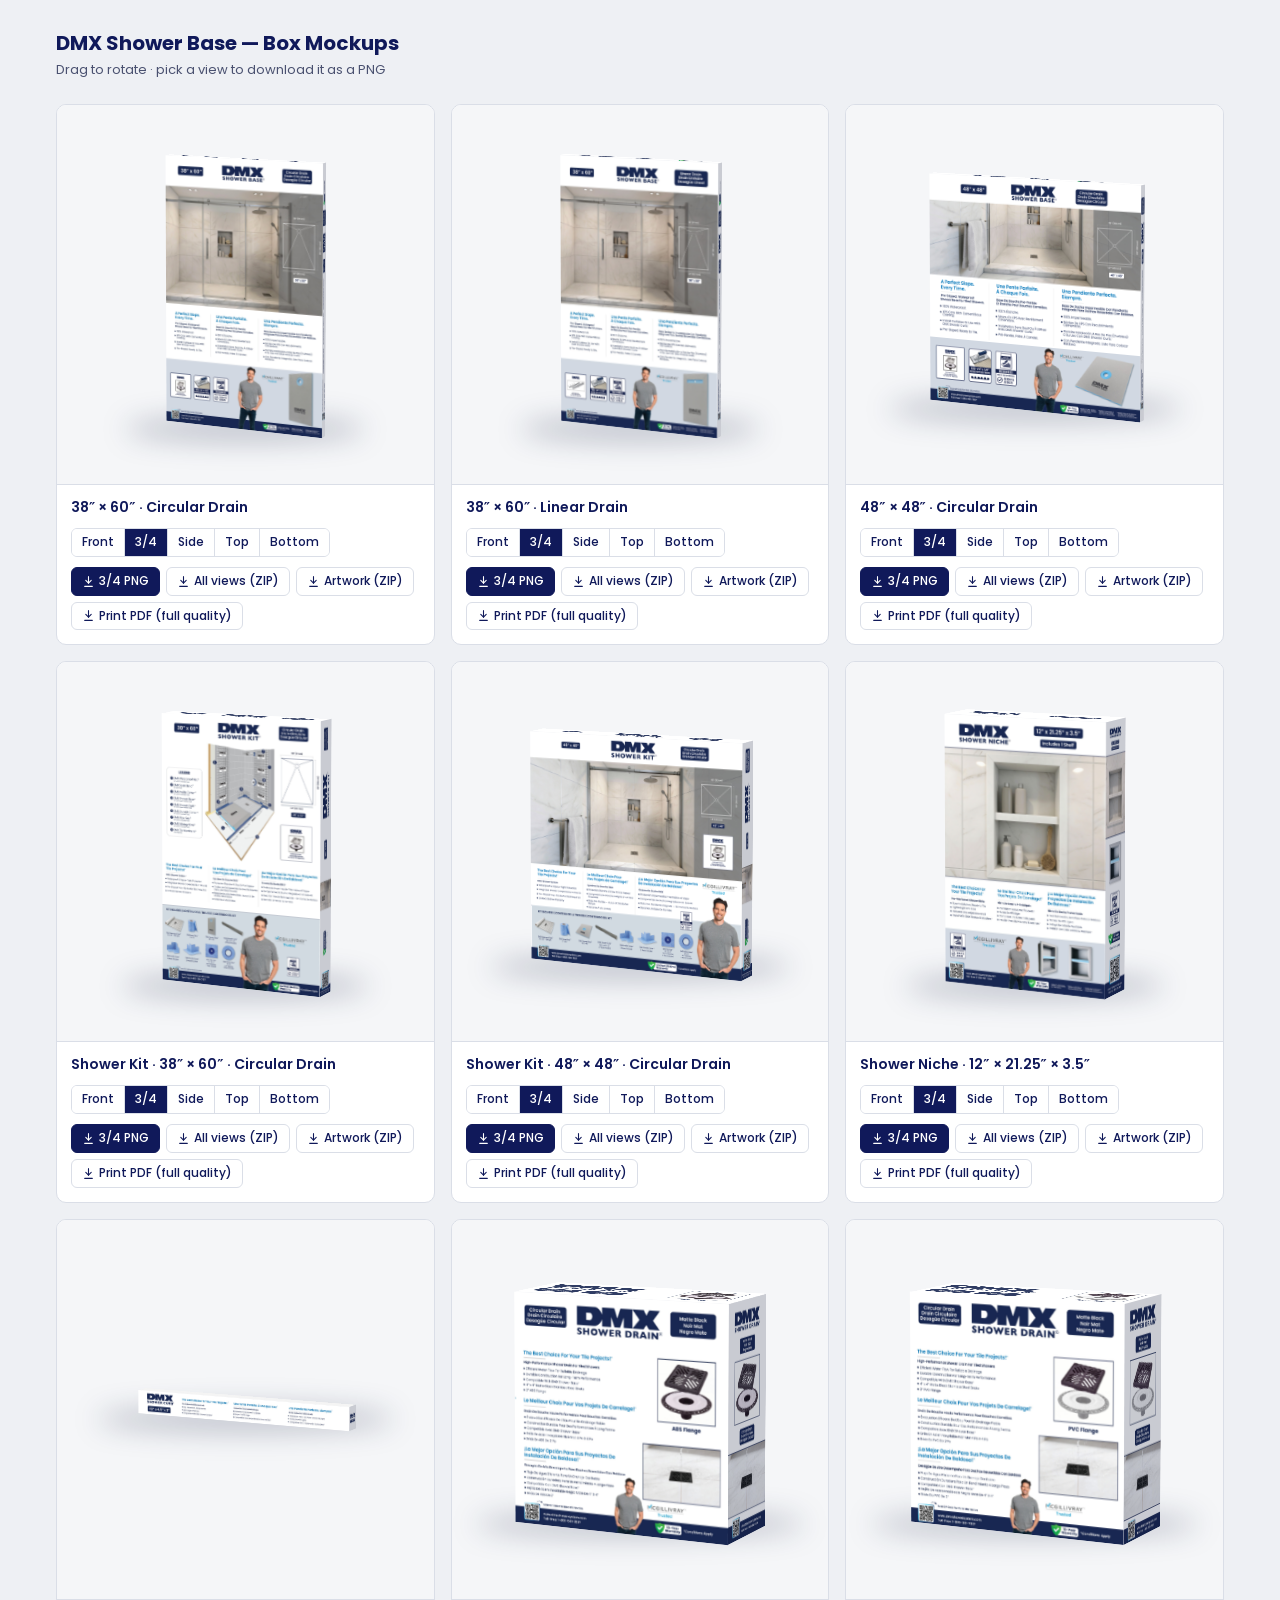
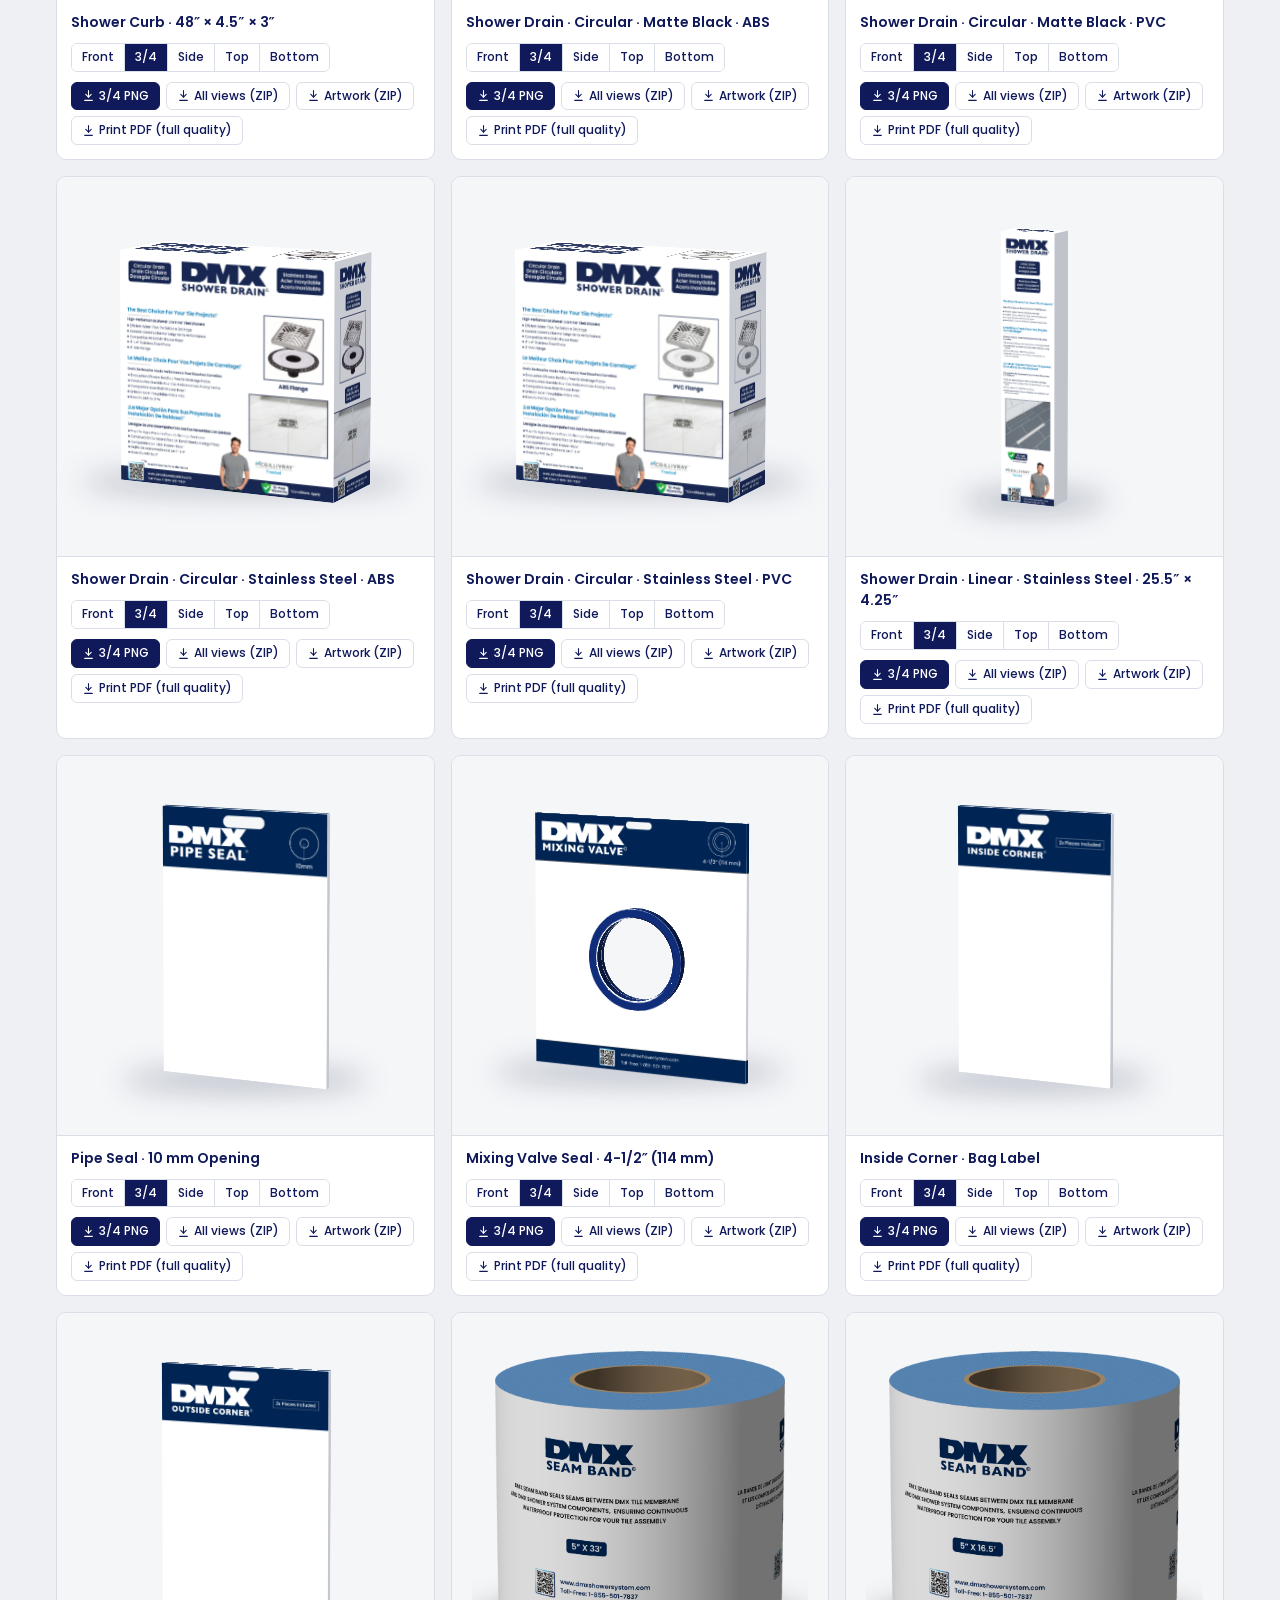
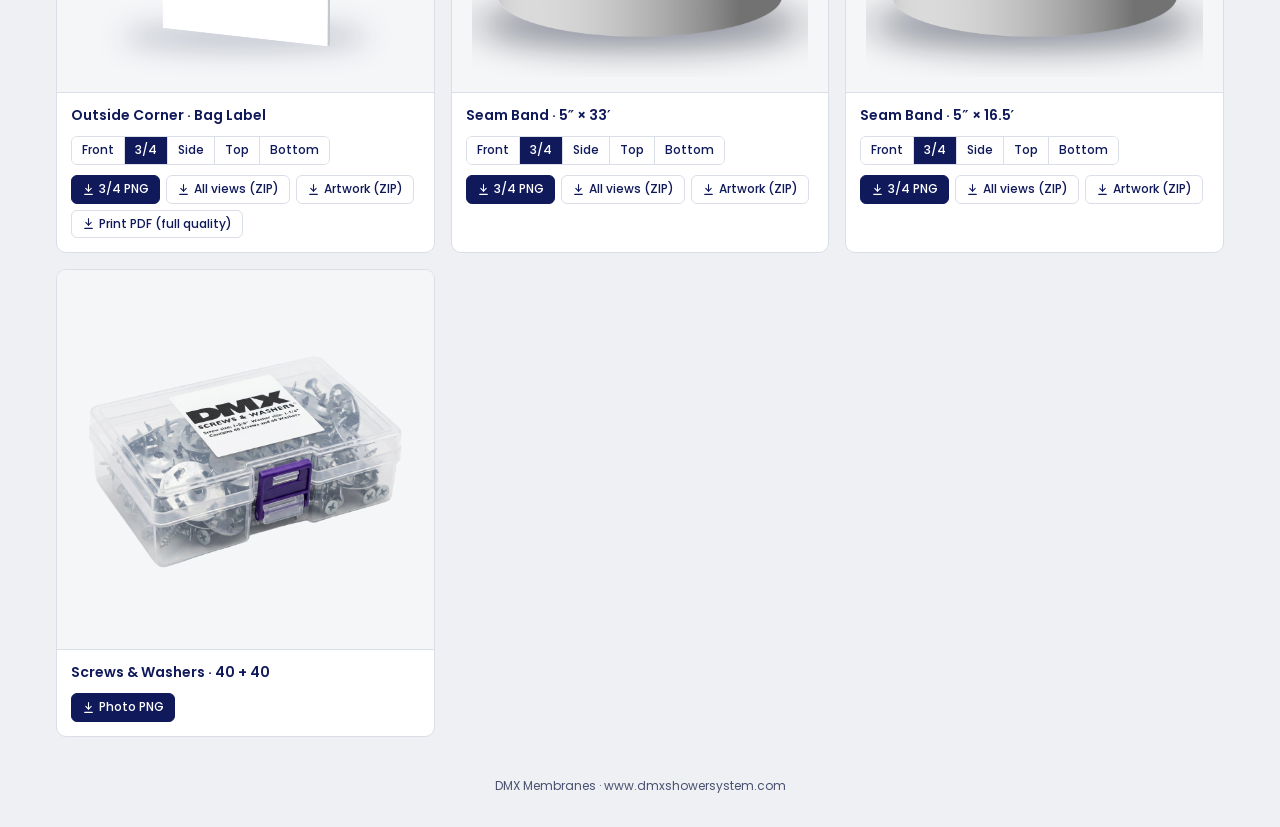
<file: index.html>
<!doctype html>
<html lang="en">
<head>
<meta charset="utf-8">
<meta name="viewport" content="width=device-width, initial-scale=1">
<title>DMX Shower Base — Box Mockups</title>
<link rel="preconnect" href="https://fonts.googleapis.com">
<link href="https://fonts.googleapis.com/css2?family=Poppins:wght@400;500;700&display=swap" rel="stylesheet">
<style>
  :root { --navy:#10195A; --ink:#10195A; --muted:#4A5170; --bg:#EEF0F4; --card:#FFFFFF; --line:#DADEE7; }
  * { box-sizing: border-box; }
  body { margin:0; background:var(--bg); color:var(--ink); font-family:'Poppins', system-ui, sans-serif; }
  header { max-width:1200px; margin:0 auto; padding:28px 16px 8px; }
  header h1 { margin:0; font-size:20px; font-weight:700; }
  header p { margin:2px 0 0; font-size:13px; color:var(--muted); }
  main { max-width:1200px; margin:0 auto; padding:16px 16px 40px; display:grid; gap:16px;
         grid-template-columns:repeat(auto-fit, minmax(min(100%, 320px), 1fr)); }
  .card { background:var(--card); border:1px solid var(--line); border-radius:10px; overflow:hidden; }
  .stage { position:relative; height:380px; background:#F5F6F8; border-bottom:1px solid var(--line);
           perspective:2200px; perspective-origin:50% 12%; cursor:grab; touch-action:none; user-select:none; overflow:hidden; }
  .stage:active { cursor:grabbing; }
  .shadow { position:absolute; left:50%; transform:translateX(-50%); border-radius:50%; background:rgba(15,25,60,.25); filter:blur(14px); height:24px; transition:opacity .3s; }
  .box { position:absolute; left:50%; top:50%; transform-style:preserve-3d; }
  .face { position:absolute; backface-visibility:hidden; }
  .face img { display:block; width:100%; height:100%; pointer-events:none; -webkit-user-drag:none; }
  .face .shade { position:absolute; inset:0; }
  .meta { padding:12px 14px 14px; display:flex; flex-direction:column; gap:10px; }
  .meta h2 { margin:0; font-size:14px; font-weight:600; }
  .label { display:none; }
  .row { display:flex; gap:6px; flex-wrap:wrap; }
  .views { gap:0; border:1px solid var(--line); border-radius:6px; overflow:hidden; width:max-content; max-width:100%; }
  .views button { border:0; border-right:1px solid var(--line); border-radius:0; }
  .views button:last-child { border-right:0; }
  button, .btn { font:inherit; font-size:12px; font-weight:500; color:var(--navy); background:#fff; border:1px solid var(--line);
           border-radius:6px; padding:5px 10px; cursor:pointer; text-decoration:none; display:inline-flex; align-items:center; gap:4px; line-height:1.4; }
  button:hover, .btn:hover { background:#F0F2F7; }
  button[aria-pressed="true"] { background:var(--navy); color:#fff; }
  .btn.solid { background:var(--navy); border-color:var(--navy); color:#fff; }
  .btn.solid:hover { background:#1E2A7A; }
  .btn[aria-disabled="true"] { opacity:.45; pointer-events:none; }
  button svg, .btn svg { width:13px; height:13px; flex:none; }
  .frame { position:absolute; inset:0; margin:auto; max-width:90%; max-height:92%; pointer-events:none; -webkit-user-drag:none; }
  footer { text-align:center; font-size:12px; color:var(--muted); padding:0 16px 32px; }
</style>
</head>
<body>
<header>
  <h1>DMX Shower Base — Box Mockups</h1>
  <p>Drag to rotate · pick a view to download it as a PNG</p>
</header>
<main>
  <section class="card" data-slug="38x60-circular" data-w="1640" data-h="2576" data-d="84" data-pdf="DMX-Shower-Base-38x60-Circular.pdf">
    <div class="stage" aria-label="3D box mockup, 38 by 60 inch circular drain"></div>
    <div class="meta"><h2>38″ × 60″ · Circular Drain</h2>
      <p class="label">View</p><div class="row views"></div>
      <p class="label">Download</p><div class="row dl"></div></div>
  </section>
  <section class="card" data-slug="38x60-linear" data-w="1643" data-h="2576" data-d="94" data-pdf="DMX-Shower-Base-38x60-Linear.pdf">
    <div class="stage" aria-label="3D box mockup, 38 by 60 inch linear drain"></div>
    <div class="meta"><h2>38″ × 60″ · Linear Drain</h2>
      <p class="label">View</p><div class="row views"></div>
      <p class="label">Download</p><div class="row dl"></div></div>
  </section>
  <section class="card" data-slug="48x48-circular" data-w="2576" data-h="2576" data-d="105" data-pdf="DMX-Shower-Base-48x48-Circular.pdf">
    <div class="stage" aria-label="3D box mockup, 48 by 48 inch circular drain"></div>
    <div class="meta"><h2>48″ × 48″ · Circular Drain</h2>
      <p class="label">View</p><div class="row views"></div>
      <p class="label">Download</p><div class="row dl"></div></div>
  </section>
  <section class="card" data-slug="shower-kit-38x60" data-w="1649" data-h="2576" data-d="242" data-pdf="DMX-Shower-Kit-38x60.pdf">
    <div class="stage" aria-label="3D box mockup, DMX shower kit 38 by 60 inch circular drain"></div>
    <div class="meta"><h2>Shower Kit · 38″ × 60″ · Circular Drain</h2>
      <p class="label">View</p><div class="row views"></div>
      <p class="label">Download</p><div class="row dl"></div></div>
  </section>
  <section class="card" data-slug="shower-kit-48x48" data-w="2576" data-h="2576" data-d="302" data-pdf="DMX-Shower-Kit-48x48.pdf">
    <div class="stage" aria-label="3D box mockup, DMX shower kit 48 by 48 inch circular drain"></div>
    <div class="meta"><h2>Shower Kit · 48″ × 48″ · Circular Drain</h2>
      <p class="label">View</p><div class="row views"></div>
      <p class="label">Download</p><div class="row dl"></div></div>
  </section>
  <section class="card" data-slug="shower-niche" data-w="1660" data-h="2556" data-d="452" data-pdf="DMX-Shower-Niche.pdf">
    <div class="stage" aria-label="3D box mockup, DMX shower niche"></div>
    <div class="meta"><h2>Shower Niche · 12″ × 21.25″ × 3.5″</h2>
      <p class="label">View</p><div class="row views"></div>
      <p class="label">Download</p><div class="row dl"></div></div>
  </section>
  <section class="card" data-slug="shower-curb" data-w="3528" data-h="360" data-d="245" data-back="1" data-pdf="DMX-Shower-Curb.pdf">
    <div class="stage" aria-label="3D box mockup, DMX shower curb"></div>
    <div class="meta"><h2>Shower Curb · 48″ × 4.5″ × 3″</h2>
      <p class="label">View</p><div class="row views"></div>
      <p class="label">Download</p><div class="row dl"></div></div>
  </section>
  <section class="card" data-slug="drain-circular-black-abs" data-w="2489" data-h="2489" data-d="993" data-pdf="DMX-Shower-Drain-Circular-Matte-Black-ABS.pdf">
    <div class="stage" aria-label="3D box mockup, DMX shower drain, circular, matte black, ABS"></div>
    <div class="meta"><h2>Shower Drain · Circular · Matte Black · ABS</h2>
      <p class="label">View</p><div class="row views"></div>
      <p class="label">Download</p><div class="row dl"></div></div>
  </section>
  <section class="card" data-slug="drain-circular-black-pvc" data-w="2489" data-h="2489" data-d="964" data-pdf="DMX-Shower-Drain-Circular-Matte-Black-PVC.pdf">
    <div class="stage" aria-label="3D box mockup, DMX shower drain, circular, matte black, PVC"></div>
    <div class="meta"><h2>Shower Drain · Circular · Matte Black · PVC</h2>
      <p class="label">View</p><div class="row views"></div>
      <p class="label">Download</p><div class="row dl"></div></div>
  </section>
  <section class="card" data-slug="drain-circular-stainless-abs" data-w="2489" data-h="2489" data-d="964" data-pdf="DMX-Shower-Drain-Circular-Stainless-ABS.pdf">
    <div class="stage" aria-label="3D box mockup, DMX shower drain, circular, stainless steel, ABS"></div>
    <div class="meta"><h2>Shower Drain · Circular · Stainless Steel · ABS</h2>
      <p class="label">View</p><div class="row views"></div>
      <p class="label">Download</p><div class="row dl"></div></div>
  </section>
  <section class="card" data-slug="drain-circular-stainless-pvc" data-w="2489" data-h="2489" data-d="964" data-pdf="DMX-Shower-Drain-Circular-Stainless-PVC.pdf">
    <div class="stage" aria-label="3D box mockup, DMX shower drain, circular, stainless steel, PVC"></div>
    <div class="meta"><h2>Shower Drain · Circular · Stainless Steel · PVC</h2>
      <p class="label">View</p><div class="row views"></div>
      <p class="label">Download</p><div class="row dl"></div></div>
  </section>
  <section class="card" data-slug="drain-linear-stainless" data-w="1349" data-h="6268" data-d="714" data-back="1" data-pdf="DMX-Shower-Drain-Linear-Stainless.pdf">
    <div class="stage" aria-label="3D box mockup, DMX linear shower drain, stainless steel"></div>
    <div class="meta"><h2>Shower Drain · Linear · Stainless Steel · 25.5″ × 4.25″</h2>
      <p class="label">View</p><div class="row views"></div>
      <p class="label">Download</p><div class="row dl"></div></div>
  </section>
  <section class="card" data-slug="pipe-seal" data-w="2000" data-h="3000" data-d="20" data-ext="png" data-pdf="DMX-Pipe-Seal.pdf">
    <div class="stage" aria-label="3D mockup, DMX pipe seal card"></div>
    <div class="meta"><h2>Pipe Seal · 10 mm Opening</h2>
      <p class="label">View</p><div class="row views"></div>
      <p class="label">Download</p><div class="row dl"></div></div>
  </section>
  <section class="card" data-slug="mixing-valve" data-w="3000" data-h="3300" data-d="30" data-ext="png" data-ring="1500,1813,537,652,120,18,52,140" data-pdf="DMX-Mixing-Valve.pdf">
    <div class="stage" aria-label="3D mockup, DMX mixing valve seal on a die-cut card"></div>
    <div class="meta"><h2>Mixing Valve Seal · 4-1/2″ (114 mm)</h2>
      <p class="label">View</p><div class="row views"></div>
      <p class="label">Download</p><div class="row dl"></div></div>
  </section>
  <section class="card" data-slug="inside-corner" data-w="1858" data-h="3000" data-d="20" data-ext="png" data-pdf="DMX-Inside-Corner-Label.pdf">
    <div class="stage" aria-label="3D mockup, DMX inside corner bag label"></div>
    <div class="meta"><h2>Inside Corner · Bag Label</h2>
      <p class="label">View</p><div class="row views"></div>
      <p class="label">Download</p><div class="row dl"></div></div>
  </section>
  <section class="card" data-slug="outside-corner" data-w="2026" data-h="3000" data-d="20" data-ext="png" data-pdf="DMX-Outside-Corner-Label.pdf">
    <div class="stage" aria-label="3D mockup, DMX outside corner bag label"></div>
    <div class="meta"><h2>Outside Corner · Bag Label</h2>
      <p class="label">View</p><div class="row views"></div>
      <p class="label">Download</p><div class="row dl"></div></div>
  </section>
  <section class="card" data-slug="seam-band-5x33" data-mode="frames" data-frames="36" data-originals="seam-band-5x33-label.png">
    <div class="stage" aria-label="Seam Band · 5″ × 33′"></div>
    <div class="meta"><h2>Seam Band · 5″ × 33′</h2>
      <p class="label">View</p><div class="row views"></div>
      <p class="label">Download</p><div class="row dl"></div></div>
  </section>
  <section class="card" data-slug="seam-band-5x16-5" data-mode="frames" data-frames="36" data-originals="seam-band-5x16-5-label.png">
    <div class="stage" aria-label="Seam Band · 5″ × 16.5′"></div>
    <div class="meta"><h2>Seam Band · 5″ × 16.5′</h2>
      <p class="label">View</p><div class="row views"></div>
      <p class="label">Download</p><div class="row dl"></div></div>
  </section>
  <section class="card" data-slug="screws-washers" data-mode="photo" data-photo="screws-washers-photo.png">
    <div class="stage" aria-label="Screws &amp; Washers · 40 + 40"></div>
    <div class="meta"><h2>Screws &amp; Washers · 40 + 40</h2>
      <p class="label">View</p><div class="row views"></div>
      <p class="label">Download</p><div class="row dl"></div></div>
  </section>
</main>
<footer>DMX Membranes · www.dmxshowersystem.com</footer>
<script src="assets/jszip.min.js"></script>
<script>
(function () {
  // Same angles the PNG mockups were rendered at
  var VIEWS = [
    { id: 'front',  label: 'Front',   rx: 0,   ry: 0 },
    { id: 'angle',  label: '3/4',     rx: -6,  ry: -26 },
    { id: 'side',   label: 'Side',    rx: -6,  ry: -72 },
    { id: 'top',    label: 'Top',     rx: -62, ry: -22 },
    { id: 'bottom', label: 'Bottom',  rx: 62,  ry: -22 }
  ];
  var ICON = '<svg viewBox="0 0 24 24" fill="none" stroke="currentColor" stroke-width="2" stroke-linecap="round" stroke-linejoin="round" aria-hidden="true"><path d="M12 3v12"/><path d="m7 10 5 5 5-5"/><path d="M5 21h14"/></svg>';

  // Pre-rendered products (round things like the sealant tube): drag spins through turntable frames
  function setupFrames(card) {
    var slug = card.dataset.slug, base = 'assets/' + slug + '/', NF = +card.dataset.frames;
    var stage = card.querySelector('.stage');
    var img = document.createElement('img'); img.className = 'frame'; img.alt = card.querySelector('h2').textContent;
    stage.appendChild(img);
    var frames = []; for (var i = 0; i < NF; i++) { var im = new Image(); im.src = base + 'spin/' + (i < 10 ? '0' : '') + i + '.webp'; frames.push(im.src); }
    var start = { front: 0, angle: Math.round(26 / (360 / NF)), side: Math.round(72 / (360 / NF)) };
    var viewRow = card.querySelector('.views'), btns = {}, cur = 0;
    var dlRow = card.querySelector('.dl');
    var viewDl = document.createElement('a'); viewDl.className = 'btn solid'; viewDl.setAttribute('download', ''); viewDl.innerHTML = ICON; viewDl.appendChild(document.createTextNode(''));
    dlRow.appendChild(viewDl);
    function show(v) {
      img.src = base + 'mockup-' + slug + '-' + v.id + '.png'; cur = start[v.id] || 0;
      VIEWS.forEach(function (x) { btns[x.id].setAttribute('aria-pressed', x.id === v.id ? 'true' : 'false'); });
      viewDl.href = img.src; viewDl.lastChild.textContent = v.label + ' PNG'; viewDl.removeAttribute('aria-disabled');
    }
    VIEWS.forEach(function (v) {
      var b = document.createElement('button'); b.type = 'button'; b.textContent = v.label;
      b.addEventListener('click', function () { show(v); }); viewRow.appendChild(b); btns[v.id] = b;
    });
    var mockups = VIEWS.map(function (v) { return 'mockup-' + slug + '-' + v.id + '.png'; });
    var originals = (card.dataset.originals || '').split(',').filter(Boolean).map(function (n) { return 'original/' + n; });
    makeZip(dlRow, base, 'All views (ZIP)', mockups.concat(originals), 'DMX-' + slug + '-mockups.zip');
    makeZip(dlRow, base, 'Artwork (ZIP)', originals, 'DMX-' + slug + '-original-artwork.zip');
    if (card.dataset.pdf) { var pl = document.createElement('a'); pl.className = 'btn'; pl.href = base + card.dataset.pdf; pl.setAttribute('download', '');
      pl.innerHTML = ICON; pl.appendChild(document.createTextNode('Print PDF (full quality)')); dlRow.appendChild(pl); }
    var drag = false, sx = 0, s0 = 0;
    stage.addEventListener('pointerdown', function (e) { drag = true; sx = e.clientX; s0 = cur; stage.setPointerCapture(e.pointerId); });
    stage.addEventListener('pointermove', function (e) {
      if (!drag) return;
      var i = ((Math.round(s0 - (e.clientX - sx) / 9) % NF) + NF) % NF;
      if (i !== cur || img.src.indexOf('/spin/') < 0) {
        cur = i; img.src = frames[i];
        VIEWS.forEach(function (x) { btns[x.id].setAttribute('aria-pressed', 'false'); });
        viewDl.href = '#'; viewDl.lastChild.textContent = 'PNG'; viewDl.setAttribute('aria-disabled', 'true');
      }
    });
    ['pointerup', 'pointercancel'].forEach(function (t) { stage.addEventListener(t, function () { drag = false; }); });
    show(VIEWS[1]);
  }
  function makeZip(dlRow, base, text, files, zipName) {
    var b = document.createElement('button'); b.type = 'button'; b.innerHTML = ICON; b.appendChild(document.createTextNode(text));
    b.addEventListener('click', function () {
      var label = b.lastChild, old = label.textContent; label.textContent = 'Preparing…'; b.disabled = true;
      var zip = new JSZip();
      Promise.all(files.map(function (f) {
        return fetch(base + f).then(function (r) { if (!r.ok) throw new Error(f); return r.blob(); })
          .then(function (blob) { zip.file(f.split('/').pop(), blob); });
      })).then(function () { return zip.generateAsync({ type: 'blob' }); })
        .then(function (blob) {
          var a = document.createElement('a'); a.href = URL.createObjectURL(blob); a.download = zipName;
          document.body.appendChild(a); a.click(); a.remove(); setTimeout(function () { URL.revokeObjectURL(a.href); }, 4000);
        })
        .catch(function () { alert('Download failed — this needs the page to be opened from a web host, not as a local file.'); })
        .then(function () { label.textContent = old; b.disabled = false; });
    });
    dlRow.appendChild(b);
  }

  document.querySelectorAll('.card').forEach(function (card) {
    if (card.dataset.mode === 'frames') { setupFrames(card); return; }
    if (card.dataset.mode === 'photo') {   // product photo only (no 3D art yet)
      var src = 'assets/' + card.dataset.slug + '/' + card.dataset.photo;
      var pi = document.createElement('img'); pi.className = 'frame'; pi.src = src; pi.alt = card.querySelector('h2').textContent;
      card.querySelector('.stage').appendChild(pi); card.querySelector('.stage').style.cursor = 'default';
      card.querySelector('.views').style.display = 'none';
      var pa = document.createElement('a'); pa.className = 'btn solid'; pa.href = src; pa.setAttribute('download', '');
      pa.innerHTML = ICON; pa.appendChild(document.createTextNode('Photo PNG')); card.querySelector('.dl').appendChild(pa);
      return;
    }
    var slug = card.dataset.slug, base = 'assets/' + slug + '/', ext = '.' + (card.dataset.ext || 'jpg');
    var stage = card.querySelector('.stage');
    var aw = +card.dataset.w, ah = +card.dataset.h, ad = +card.dataset.d;
    var box = document.createElement('div'); box.className = 'box';
    var shadow = document.createElement('div'); shadow.className = 'shadow';
    stage.appendChild(shadow); stage.appendChild(box);

    function face(src, alt, shade) {
      var f = document.createElement('div'); f.className = 'face';
      var img = document.createElement('img'); img.src = src; img.alt = alt; f.appendChild(img);
      if (shade) { var s = document.createElement('div'); s.className = 'shade'; s.style.background = shade; f.appendChild(s); }
      box.appendChild(f); return f;
    }
    var o = base + 'original/' + slug;
    var F = {
      front: face(o + '-front-back' + ext, 'Front panel'),
      back: face(o + (card.dataset.back ? '-back' : '-front-back') + ext, 'Back panel'),
      right: face(o + '-left-right-sides' + ext, 'Right side', 'rgba(10,20,50,.22)'),
      left: face(o + '-left-right-sides' + ext, 'Left side', 'rgba(10,20,50,.22)'),
      top: face(o + '-top' + ext, 'Top panel', 'rgba(255,255,255,.1)'),
      bottom: face(o + '-bottom' + ext, 'Bottom panel', 'rgba(10,20,50,.12)')
    };

    // Optional raised collar around a die-cut hole: data-ring="cx,cy,rIn,rOut,height,r,g,b" (source px)
    var ring = null;
    if (card.dataset.ring) {
      var rv = card.dataset.ring.split(',').map(Number), NSEG = 60;
      var Lx = -0.45, Ly = -0.6, Ll = Math.hypot(Lx, Ly, 0.66);
      var col = function (k) { return 'rgb(' + [rv[5], rv[6], rv[7]].map(function (c) { return Math.min(255, Math.round(c * k)); }).join(',') + ')'; };
      var mk = function (bg) { var e = document.createElement('div'); e.style.position = 'absolute'; e.style.left = '0'; e.style.top = '0'; e.style.background = bg; box.appendChild(e); return e; };
      var outer = [], inner = [];
      for (var i = 0; i < NSEG; i++) {
        var t = (i + 0.5) / NSEG * 2 * Math.PI, nx = Math.sin(t), ny = -Math.cos(t);
        outer.push({ el: mk(col(0.42 + 0.68 * Math.max(0, (nx * Lx + ny * Ly) / Ll))), t: t });
        inner.push({ el: mk(col(0.42 + 0.68 * Math.max(0, (-nx * Lx - ny * Ly) / Ll))), t: t });
      }
      var top = mk('transparent'); top.style.borderRadius = '50%'; top.style.boxSizing = 'border-box';
      top.style.borderStyle = 'solid'; top.style.borderColor = col(0.42 + 0.68 * 0.66 / Ll);
      ring = function (s, Dpx) {
        var cx = rv[0] * s, cy = rv[1] * s, ri = rv[2] * s, ro = rv[3] * s, hh = rv[4] * s;
        var segO = 2 * ro * Math.sin(Math.PI / NSEG) + 1, segI = 2 * ri * Math.sin(Math.PI / NSEG) + 1;
        outer.forEach(function (o) {
          o.el.style.width = segO + 'px'; o.el.style.height = hh + 'px';
          o.el.style.transform = 'translate3d(' + (cx - segO / 2) + 'px,' + (cy - hh / 2) + 'px,' + Dpx / 2 + 'px) rotateZ(' + o.t + 'rad) translateY(' + (-ro) + 'px) translateZ(' + hh / 2 + 'px) rotateX(90deg)';
        });
        inner.forEach(function (o) {
          var ht = hh + Dpx;
          o.el.style.width = segI + 'px'; o.el.style.height = ht + 'px';
          o.el.style.transform = 'translate3d(' + (cx - segI / 2) + 'px,' + (cy - ht / 2) + 'px,0px) rotateZ(' + o.t + 'rad) translateY(' + (-ri) + 'px) translateZ(' + hh / 2 + 'px) rotateX(90deg)';
        });
        top.style.width = top.style.height = 2 * ro + 'px'; top.style.borderWidth = (ro - ri) + 'px';
        top.style.transform = 'translate3d(' + (cx - ro) + 'px,' + (cy - ro) + 'px,' + (Dpx / 2 + hh) + 'px)';
      };
    }

    // View buttons
    var viewRow = card.querySelector('.views'), viewBtns = {};
    VIEWS.forEach(function (v) {
      var b = document.createElement('button'); b.type = 'button'; b.textContent = v.label;
      b.addEventListener('click', function () { go(v); });
      viewRow.appendChild(b); viewBtns[v.id] = b;
    });

    // Download buttons
    var dlRow = card.querySelector('.dl');
    function link(text, href, solid) {
      var a = document.createElement('a'); a.className = 'btn' + (solid ? ' solid' : ''); a.href = href; a.setAttribute('download', '');
      a.innerHTML = ICON; a.appendChild(document.createTextNode(text)); dlRow.appendChild(a); return a;
    }
    var viewDl = link('This view (PNG)', '#', true);
    var mockups = VIEWS.map(function (v) { return 'mockup-' + slug + '-' + v.id + '.png'; });
    var originals = ['front-back'].concat(card.dataset.back ? ['back'] : [], ['left-right-sides', 'top', 'bottom']).map(function (n) { return 'original/' + slug + '-' + n + ext; });
    function zipButton(text, files, zipName) {
      var b = document.createElement('button'); b.type = 'button'; b.innerHTML = ICON; b.appendChild(document.createTextNode(text));
      b.addEventListener('click', function () {
        var label = b.lastChild, old = label.textContent; label.textContent = 'Preparing…'; b.disabled = true;
        var zip = new JSZip();
        Promise.all(files.map(function (f) {
          return fetch(base + f).then(function (r) { if (!r.ok) throw new Error(f); return r.blob(); })
            .then(function (blob) { zip.file(f.split('/').pop(), blob); });
        })).then(function () { return zip.generateAsync({ type: 'blob' }); })
          .then(function (blob) {
            var a = document.createElement('a'); a.href = URL.createObjectURL(blob); a.download = zipName;
            document.body.appendChild(a); a.click(); a.remove(); setTimeout(function () { URL.revokeObjectURL(a.href); }, 4000);
          })
          .catch(function () { alert('Download failed — this needs the page to be opened from a web host, not as a local file.'); })
          .then(function () { label.textContent = old; b.disabled = false; });
      });
      dlRow.appendChild(b);
    }
    zipButton('All views (ZIP)', mockups.concat(originals), 'DMX-' + slug + '-mockups.zip');
    zipButton('Artwork (ZIP)', originals, 'DMX-' + slug + '-original-artwork.zip');
    if (card.dataset.pdf) link('Print PDF (full quality)', base + card.dataset.pdf);

    var rx = 0, ry = 0, W, H, D, current = null;
    function layout() {
      var sw = stage.clientWidth, sh = stage.clientHeight;
      var scale = Math.min((sh * 0.72) / ah, (sw * 0.62) / aw);
      W = aw * scale; H = ah * scale; D = Math.max(ad * scale, 6);
      box.style.width = W + 'px'; box.style.height = H + 'px';
      box.style.marginLeft = -W / 2 + 'px'; box.style.marginTop = -H / 2 + 'px';
      function set(el, w, h, l, t, tr) { el.style.width = w + 'px'; el.style.height = h + 'px'; el.style.left = l + 'px'; el.style.top = t + 'px'; el.style.transform = tr; }
      set(F.front, W, H, 0, 0, 'translateZ(' + D / 2 + 'px)');
      set(F.back, W, H, 0, 0, 'rotateY(180deg) translateZ(' + D / 2 + 'px)');
      set(F.right, D, H, (W - D) / 2, 0, 'rotateY(90deg) translateZ(' + W / 2 + 'px)');
      set(F.left, D, H, (W - D) / 2, 0, 'rotateY(-90deg) translateZ(' + W / 2 + 'px)');
      set(F.top, W, D, 0, (H - D) / 2, 'rotateX(90deg) translateZ(' + H / 2 + 'px)');
      set(F.bottom, W, D, 0, (H - D) / 2, 'rotateX(-90deg) translateZ(' + H / 2 + 'px)');
      if (ring) ring(W / aw, D);
      shadow.style.top = (sh / 2 + H / 2 - 14) + 'px';
      apply();
    }
    function apply() {
      box.style.transform = 'rotateX(' + rx + 'deg) rotateY(' + ry + 'deg)';
      var r = ry * Math.PI / 180;
      shadow.style.width = (W * Math.abs(Math.cos(r)) + D * Math.abs(Math.sin(r)) + 80) + 'px';
      shadow.style.opacity = Math.abs(rx) > 20 ? 0 : 1;
    }
    function mark(v) {
      current = v;
      VIEWS.forEach(function (x) { viewBtns[x.id].setAttribute('aria-pressed', v && v.id === x.id ? 'true' : 'false'); });
      if (v) {
        viewDl.href = base + 'mockup-' + slug + '-' + v.id + '.png';
        viewDl.lastChild.textContent = v.label + ' PNG';
        viewDl.removeAttribute('aria-disabled');
      } else {
        viewDl.href = '#'; viewDl.lastChild.textContent = 'PNG';
        viewDl.setAttribute('aria-disabled', 'true');
      }
    }
    function go(v) {
      box.style.transition = 'transform .6s cubic-bezier(.2,.7,.2,1)';
      rx = v.rx; ry = v.ry; apply(); mark(v);
    }

    var dragging = false, sx = 0, sy = 0, srx = 0, sry = 0;
    stage.addEventListener('pointerdown', function (e) {
      dragging = true; sx = e.clientX; sy = e.clientY; srx = rx; sry = ry;
      box.style.transition = 'none'; stage.setPointerCapture(e.pointerId);
    });
    stage.addEventListener('pointermove', function (e) {
      if (!dragging) return;
      ry = sry + (e.clientX - sx) * 0.4;
      rx = Math.max(-85, Math.min(85, srx - (e.clientY - sy) * 0.4));
      apply(); if (current) mark(null);
    });
    ['pointerup', 'pointercancel'].forEach(function (t) { stage.addEventListener(t, function () { dragging = false; }); });

    window.addEventListener('resize', layout);
    rx = VIEWS[1].rx; ry = VIEWS[1].ry;
    layout(); mark(VIEWS[1]);
  });
})();
</script>
</body>
</html>
</file>
